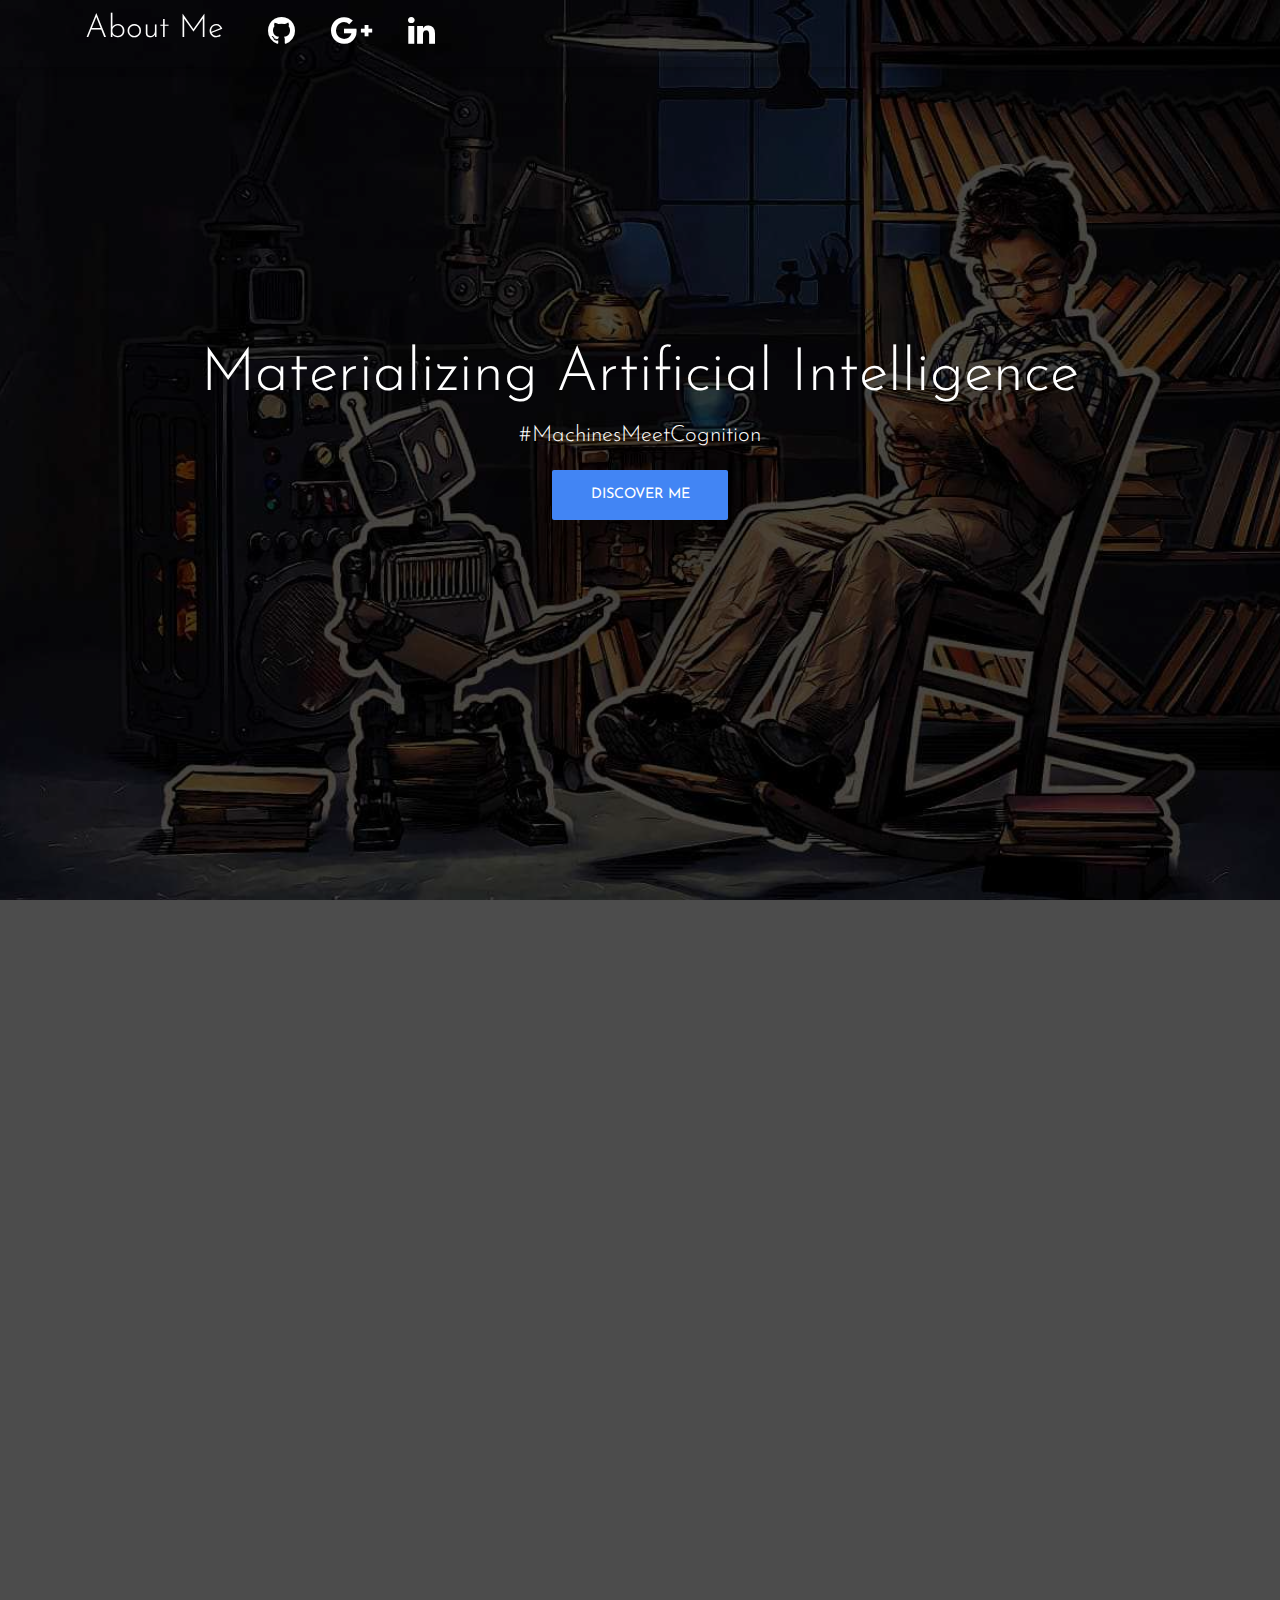
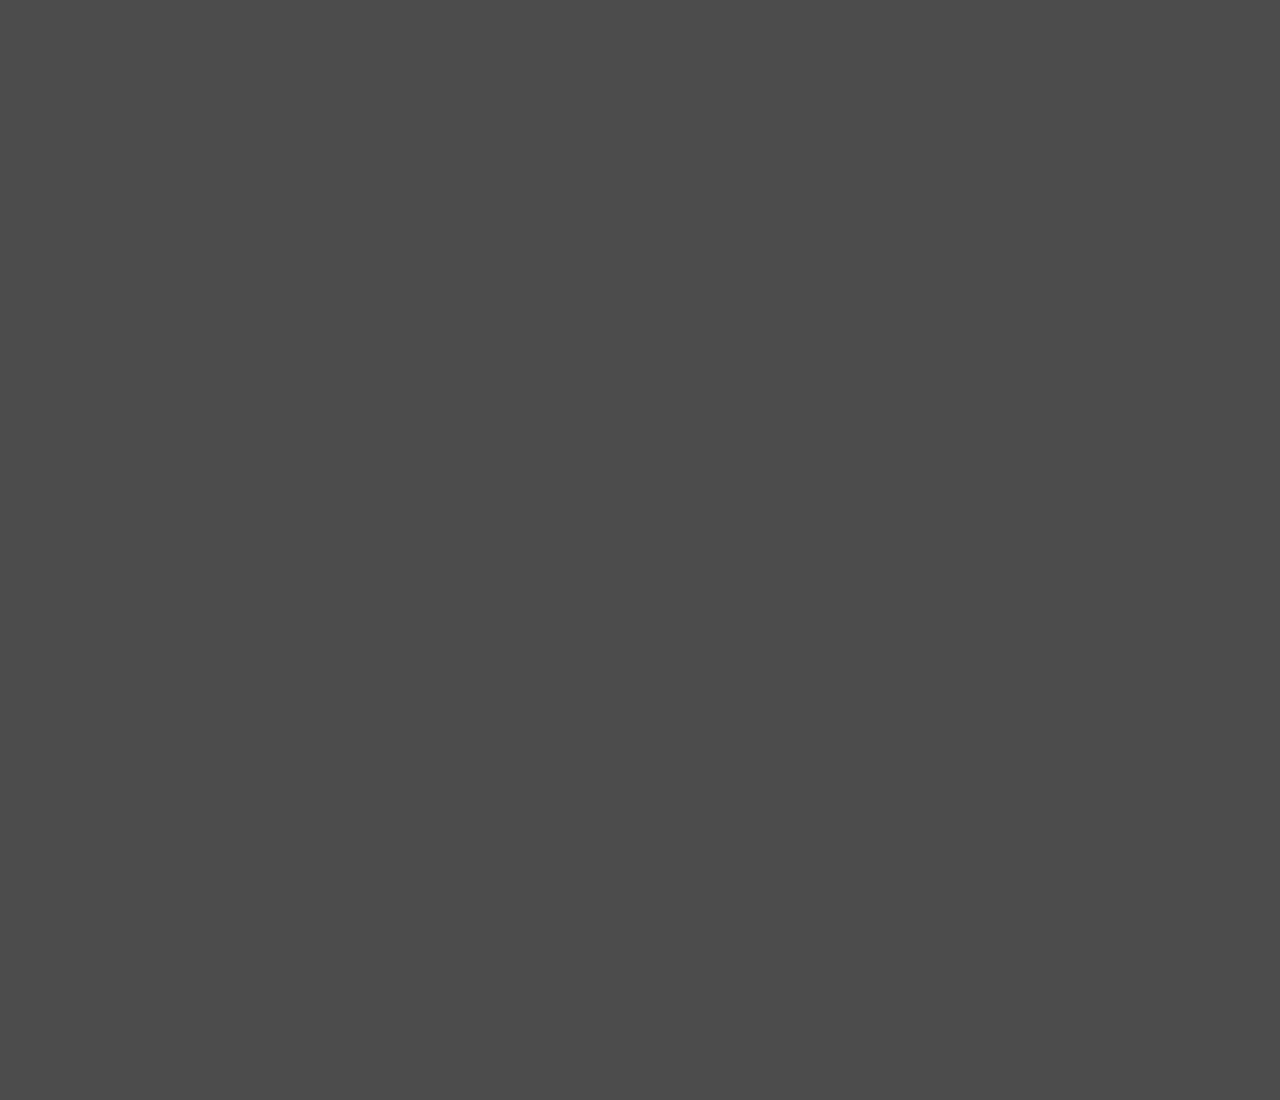
<file: index.html>
<!DOCTYPE html>
<html lang="en">

<head>

    <meta charset="utf-8">
    <meta name="viewport" content="width=device-width, initial-scale=1, shrink-to-fit=no">
    <meta http-equiv="x-ua-compatible" content="ie=edge">

    <title>LetsExploreMe</title>

    <link rel="icon" type="image/x-icon" href="favicon.ico">

    <!-- Font Awesome -->
    <link rel="stylesheet" href="https://maxcdn.bootstrapcdn.com/font-awesome/4.6.0/css/font-awesome.min.css">

    <!-- Bootstrap core CSS -->
    <link href="css/bootstrap.min.css" rel="stylesheet">

    <!-- Material Design Bootstrap -->
    <link href="css/mdb.min.css" rel="stylesheet">

    <!-- Template styles -->
    <link href="css/style.css" rel="stylesheet">

    <!-- Google font-->
    <link href="https://fonts.googleapis.com/css?family=Josefin+Sans:600" rel="stylesheet">

</head>

<body ng-app="myWebApp" class="fontJosefin">


    <ui-view>
        <!--Here templates are routed by the ui-router-->
        <ui-view>



            <!-- SCRIPTS -->

            <!-- Angular and ui-Router and ngCookies-->

            <script src="lib/angular.min.js"></script>
            <script src="lib/angular-ui-router.min.js"></script>
            <script src="lib/angular-cookies.js"></script>

            <!-- JQuery -->
            <script type="text/javascript" src="js/jquery-2.2.3.min.js"></script>

            <!-- Bootstrap tooltips -->
            <script type="text/javascript" src="js/tether.min.js"></script>

            <!-- Bootstrap core JavaScript -->
            <script type="text/javascript" src="js/bootstrap.min.js"></script>

            <!-- MDB core JavaScript -->
            <script type="text/javascript" src="js/mdb.min.js"></script>

            <!-- src Scripts (modules and routes) -->
            <script src="src/module/main.module.js"></script>
            <script src="src/routes.js"></script>

            <!-- src Scripts (services and controllers)-->
            <script src="src/service/certificate.service.js"></script>
            <script src="src/controller/webDev.controller.js"></script>
            <script src="src/controller/certificate.controller.js"></script>
            <script src="src/controller/ml.controller.js"></script>


            <!-- Animations init-->
            <script>
                new WOW().init();
            </script>


            <!-- Google Analytics -->
            <script>
                (function(i, s, o, g, r, a, m) {
                    i['GoogleAnalyticsObject'] = r;
                    i[r] = i[r] || function() {
                        (i[r].q = i[r].q || []).push(arguments)
                    }, i[r].l = 1 * new Date();
                    a = s.createElement(o),
                        m = s.getElementsByTagName(o)[0];
                    a.async = 1;
                    a.src = g;
                    m.parentNode.insertBefore(a, m)
                })(window, document, 'script', 'https://www.google-analytics.com/analytics.js', 'ga');

                ga('create', 'UA-88352290-1', 'auto');
                ga('send', 'pageview');
            </script>



</body>

</html>
c = g; m.parentNode.insertBefore(a, m) })(window, document, 'script', 'https://www.google-analytics.com/analytics.js', 'ga'); ga('create', 'UA-88352290-1', 'auto'); ga('send', 'pageview');
</script>



</body>

</html>
</file>
<file: css/style.css>
html, body, .view {
    height: 100%;
}

.ml.view {
    background: url(" ../img/homeImage/MachineLearning.jpg ") no-repeat center center fixed;
    -webkit-background-size: cover;
    -moz-background-size: cover;
    -o-background-size: cover;
    background-size: cover;
}

.web.view {
    background: url(" ../img/homeImage/web-dev.jpg") no-repeat center center fixed;
    -webkit-background-size: cover;
    -moz-background-size: cover;
    -o-background-size: cover;
    background-size: cover;
}

.space.view {
    background: url(" ../img/homeImage/space3.jpg") no-repeat center center fixed;
    -webkit-background-size: cover;
    -moz-background-size: cover;
    -o-background-size: cover;
    background-size: cover;
}

.webdev.view {
    background: url(" ../img/webDev/office1.jpg") no-repeat center center fixed;
    -webkit-background-size: cover;
    -moz-background-size: cover;
    -o-background-size: cover;
    background-size: cover;
}

.webdev1.view {
    background: url(" ../img/webDev/web-dev1.jpg") no-repeat center center fixed;
    -webkit-background-size: cover;
    -moz-background-size: cover;
    -o-background-size: cover;
    background-size: cover;
}

.mLAndAI.view {
    background: url(" ../img/mLAndAI/machineLearning.jpg") no-repeat center center fixed;
    -webkit-background-size: cover;
    -moz-background-size: cover;
    -o-background-size: cover;
    background-size: cover;
}

.flex-center {
    color: #fff;
}

hr {
    margin-top: 30px;
    margin-bottom: 30px
}

.fontJosefin {
    font-family: 'Josefin Sans', sans-serif;
}

@media only screen and (min-width: 800px) {
    #main-title {
        font-size: 60px
    }
}

@media only screen and (max-width: 800px) {
    #main-title {
        font-size: 35px
    }
}
</file>
